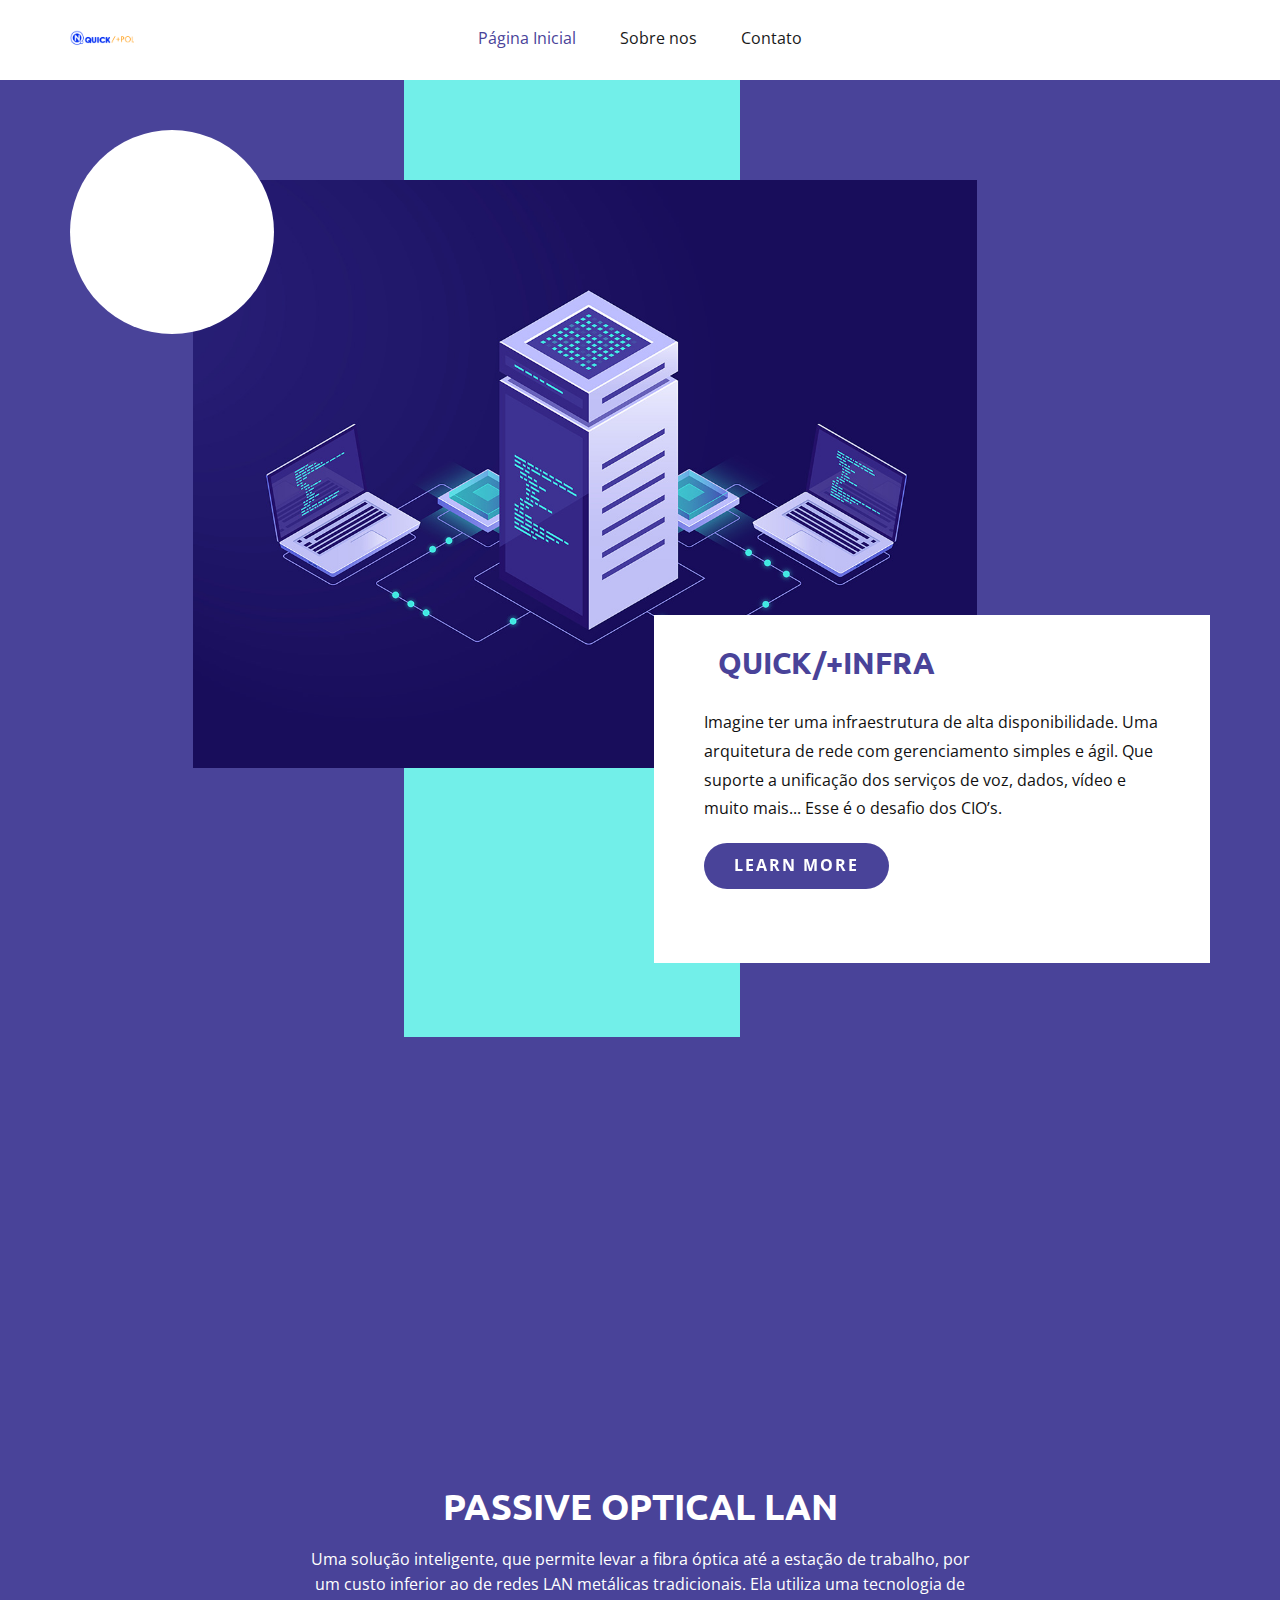
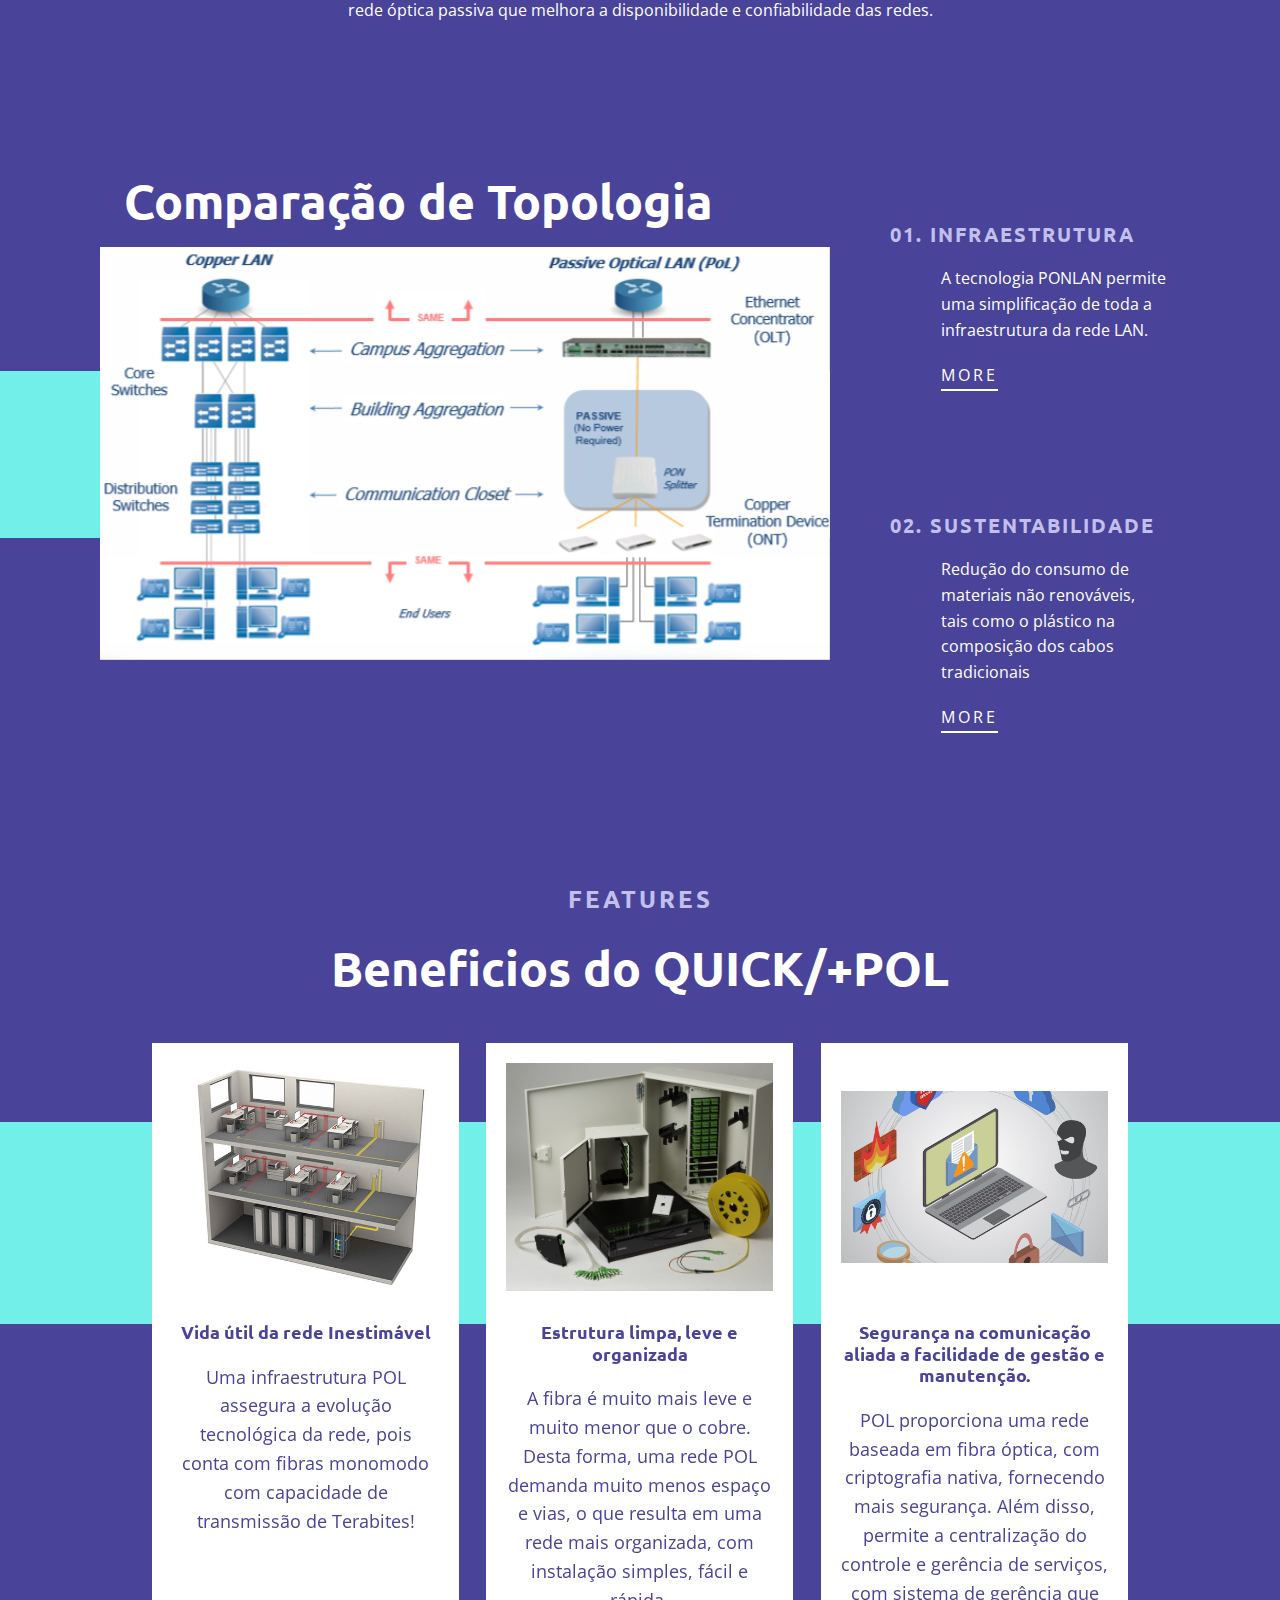
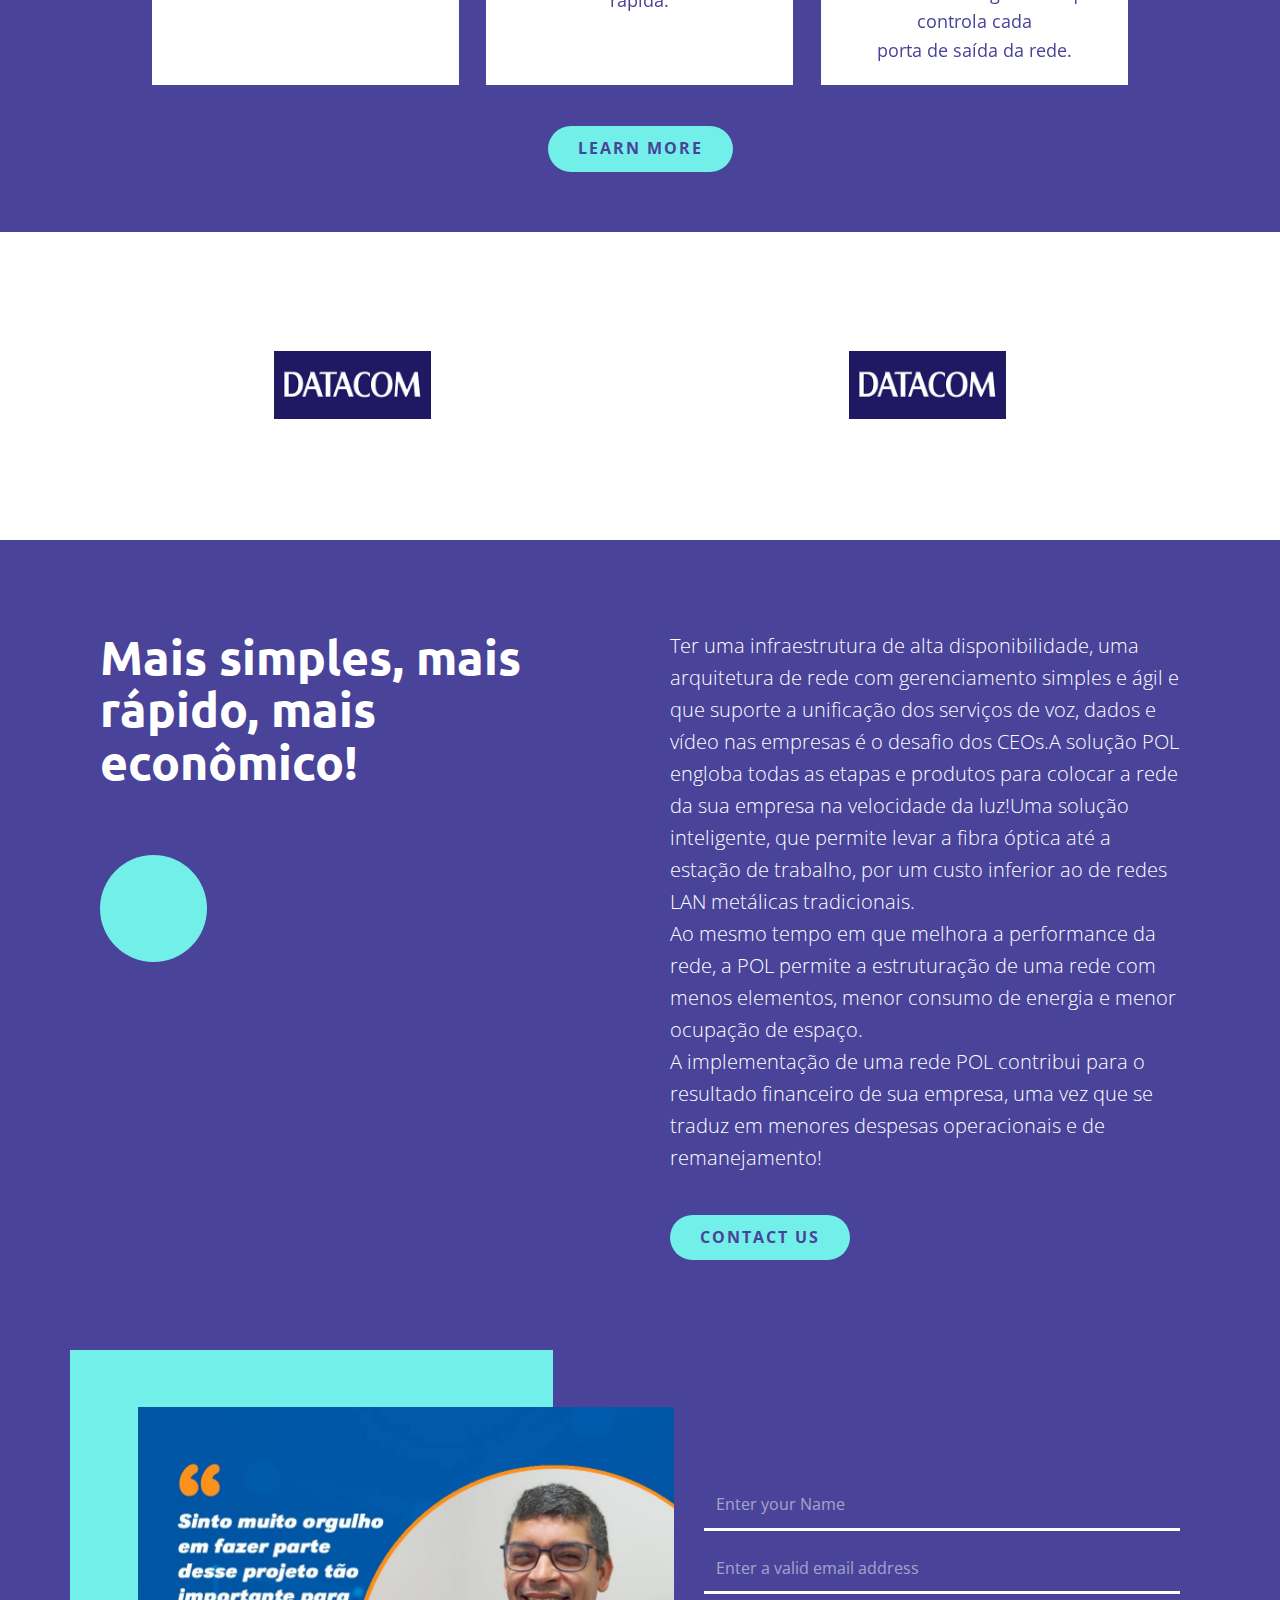
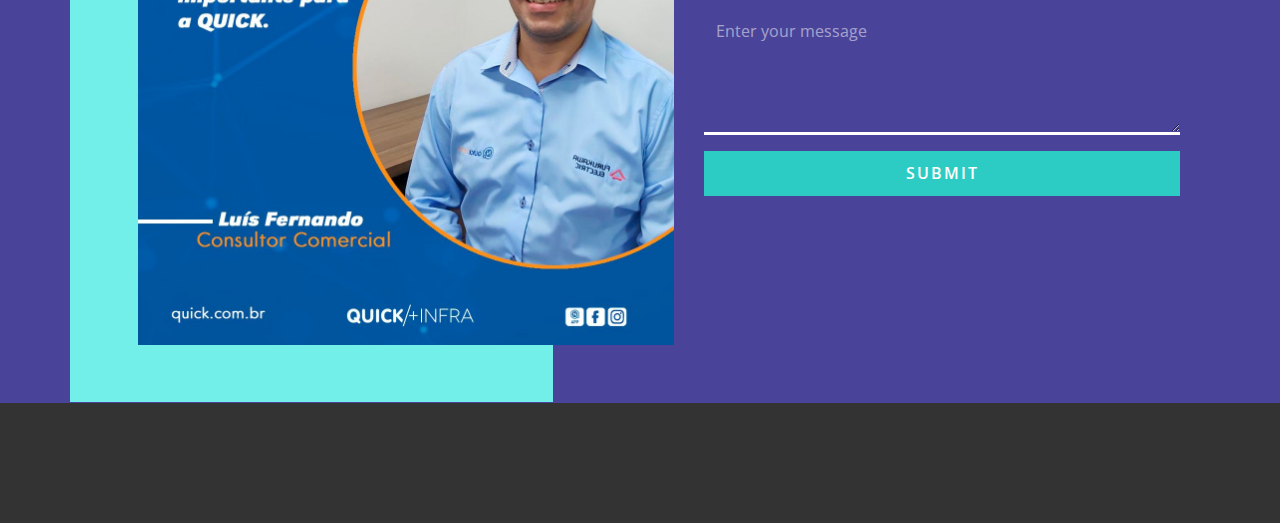
<file: index.html>
<!DOCTYPE html>
<html style="font-size: 16px;">

<head>
    <meta name="viewport" content="width=device-width, initial-scale=1.0">
    <meta charset="utf-8">
    <meta name="keywords" content="Easily Accessible &amp; Secure, Data Visualization, High availability infrastructure, Hosting Datacenter">
    <meta name="description" content="">
    <meta name="page_type" content="np-template-header-footer-from-plugin">
    <title>Página Inicial</title>
    <link rel="stylesheet" href="nicepage.css" media="screen">
    <link rel="stylesheet" href="Página-Inicial.css" media="screen">
    <script class="u-script" type="text/javascript" src="jquery.js" defer=""></script>
    <script class="u-script" type="text/javascript" src="nicepage.js" defer=""></script>
    <link id="u-theme-google-font" rel="stylesheet" href="https://fonts.googleapis.com/css?family=Ubuntu:300,300i,400,400i,500,500i,700,700i|Open+Sans:300,300i,400,400i,600,600i,700,700i,800,800i">








    <script type="application/ld+json">
        {
            "@context": "http://schema.org",
            "@type": "Organization",
            "name": "+POL",
            "url": "index.html",
            "logo": "images/Imagem1.png"
        }
    </script>
    <meta property="og:title" content="Página Inicial">
    <meta property="og:type" content="website">
    <meta name="theme-color" content="#494399">
    <link rel="canonical" href="index.html">
    <meta property="og:url" content="index.html">
</head>

<body data-home-page="Página-Inicial.html" data-home-page-title="Página Inicial" class="u-body">
    <header class="u-clearfix u-header u-header" id="sec-05fe">
        <div class="u-clearfix u-sheet u-sheet-1">
            <a class="u-image u-logo u-image-1" data-image-width="659" data-image-height="173">
                <img src="images/Imagem1.png" class="u-logo-image u-logo-image-1" data-image-width="90.353">
            </a>
            <nav class="u-menu u-menu-dropdown u-offcanvas u-menu-1">
                <div class="menu-collapse" style="font-size: 1rem; letter-spacing: 0px;">
                    <a class="u-button-style u-custom-left-right-menu-spacing u-custom-padding-bottom u-custom-top-bottom-menu-spacing u-nav-link u-text-active-palette-1-base u-text-hover-palette-2-base" href="#">
                        <svg><use xmlns:xlink="http://www.w3.org/1999/xlink" xlink:href="#menu-hamburger"></use></svg>
                        <svg version="1.1" xmlns="http://www.w3.org/2000/svg" xmlns:xlink="http://www.w3.org/1999/xlink"><defs><symbol id="menu-hamburger" viewBox="0 0 16 16" style="width: 16px; height: 16px;"><rect y="1" width="16" height="2"></rect><rect y="7" width="16" height="2"></rect><rect y="13" width="16" height="2"></rect>
</symbol>
</defs></svg>
                    </a>
                </div>
                <div class="u-custom-menu u-nav-container">
                    <ul class="u-nav u-spacing-20 u-unstyled u-nav-1">
                        <li class="u-nav-item"><a class="u-border-active-palette-1-base u-border-hover-palette-1-base u-button-style u-nav-link u-text-active-palette-1-base u-text-grey-90 u-text-hover-palette-2-base" href="Página-Inicial.html" style="padding: 10px;">Página Inicial</a>
                        </li>
                        <li class="u-nav-item"><a class="u-border-active-palette-1-base u-border-hover-palette-1-base u-button-style u-nav-link u-text-active-palette-1-base u-text-grey-90 u-text-hover-palette-2-base" href="Page-4.html" style="padding: 10px;">Sobre nos</a>
                        </li>
                        <li class="u-nav-item"><a class="u-border-active-palette-1-base u-border-hover-palette-1-base u-button-style u-nav-link u-text-active-palette-1-base u-text-grey-90 u-text-hover-palette-2-base" href="Page-7.html" style="padding: 10px;">Contato</a>
                        </li>
                    </ul>
                </div>
                <div class="u-custom-menu u-nav-container-collapse">
                    <div class="u-black u-container-style u-inner-container-layout u-opacity u-opacity-95 u-sidenav">
                        <div class="u-sidenav-overflow">
                            <div class="u-menu-close"></div>
                            <ul class="u-align-center u-nav u-popupmenu-items u-unstyled u-nav-2">
                                <li class="u-nav-item"><a class="u-button-style u-nav-link" href="Página-Inicial.html" style="padding: 10px;">Página Inicial</a>
                                </li>
                                <li class="u-nav-item"><a class="u-button-style u-nav-link" href="Page-4.html" style="padding: 10px;">Sobre nos</a>
                                </li>
                                <li class="u-nav-item"><a class="u-button-style u-nav-link" href="Page-7.html" style="padding: 10px;">Contato</a>
                                </li>
                            </ul>
                        </div>
                    </div>
                    <div class="u-black u-menu-overlay u-opacity u-opacity-70"></div>
                </div>
            </nav>
        </div>
    </header>
    <section class="u-align-center u-clearfix u-palette-1-base u-section-1" id="sec-f60b">
        <div class="u-clearfix u-sheet u-sheet-1">
            <div class="u-absolute-hcenter-xs u-expanded-height-lg u-expanded-height-md u-expanded-height-xl u-expanded-height-xs u-palette-4-light-1 u-shape u-shape-rectangle u-shape-1"></div>
            <img class="u-image u-image-1" src="images/dfsfdsf.jpg" data-image-width="1200" data-image-height="900">
            <div class="u-align-left u-container-style u-group u-white u-group-1">
                <div class="u-container-layout u-container-layout-1">
                    <h3 class="u-text u-text-palette-1-base u-text-1">&nbsp; QUICK/+INFRA</h3>
                    <p class="u-text u-text-2">Imagine ter uma infraestrutura de alta disponibilidade. Uma arquitetura de rede com gerenciamento simples e ágil. Que suporte a unificação dos serviços de voz, dados, vídeo e muito mais... Esse é o desafio dos CIO’s. </p>
                    <a href="https://www.andradesolutions.com.br/bot.html" class="u-active-palette-4-light-1 u-btn u-btn-round u-button-style u-hover-palette-4-light-1 u-palette-1-base u-radius-50 u-text-active-palette-1-base u-text-body-alt-color u-text-hover-palette-1-base u-btn-1"
                        data-animation-name="zoomIn" data-animation-duration="1000" data-animation-delay="0" data-animation-direction="">learn more</a>
                </div>
            </div>
            <div class="u-shape u-shape-circle u-white u-shape-2"></div>
        </div>
    </section>
    <section class="u-align-center u-clearfix u-palette-1-base u-section-2" id="sec-abdc">
        <div class="u-clearfix u-sheet u-valign-middle u-sheet-1">
            <div class="u-align-left u-expanded-width-sm u-expanded-width-xs u-video u-video-1" data-animation-name="zoomIn" data-animation-duration="1000" data-animation-delay="0" data-animation-direction="">
                <div class="embed-responsive embed-responsive-1">
                    <iframe style="position: absolute;top: 0;left: 0;width: 100%;height: 100%;" class="embed-responsive-item" src="https://www.youtube.com/embed/mHbwTMyPUmw?mute=0&amp;showinfo=0&amp;controls=1&amp;start=0" frameborder="0" allowfullscreen=""></iframe>
                </div>
            </div>
            <h2 class="u-text u-text-1">PASSIVE OPTICAL LAN</h2>
            <p class="u-text u-text-2">Uma solução inteligente, que permite levar a fibra óptica até a&nbsp;estação de trabalho, por um custo inferior ao de redes LAN metálicas tradicionais. Ela utiliza uma tecnologia de rede óptica passiva que melhora a disponibilidade e confiabilidade
                das redes.</p>
        </div>
    </section>
    <section class="u-align-center-lg u-align-center-md u-align-center-sm u-align-center-xs u-clearfix u-palette-1-base u-section-3" id="sec-a2e8">
        <div class="u-palette-4-light-1 u-shape u-shape-rectangle u-shape-1"></div>
        <div class="u-clearfix u-layout-wrap u-layout-wrap-1">
            <div class="u-layout">
                <div class="u-layout-row">
                    <div class="u-container-style u-layout-cell u-size-60 u-layout-cell-1">
                        <div class="u-container-layout u-container-layout-1">
                            <h2 class="u-text u-text-1">&nbsp; Comparação de Topologia</h2>
                            <img src="images/image3.png" alt="" class="u-expanded-width u-image u-image-default u-image-1" data-image-width="703" data-image-height="390" data-animation-name="zoomIn" data-animation-duration="1000" data-animation-delay="0" data-animation-direction="">
                        </div>
                    </div>
                </div>
            </div>
        </div>
        <div class="u-list u-list-1">
            <div class="u-repeater u-repeater-1">
                <div class="u-container-style u-list-item u-repeater-item">
                    <div class="u-container-layout u-similar-container u-container-layout-2">
                        <h3 class="u-text u-text-2">01.&nbsp;INFRAESTRUTURA</h3>
                        <p class="u-text u-text-3">A&nbsp;tecnologia PONLAN permite uma simplificação de toda a infraestrutura da rede LAN. </p>
                        <a href="https://www.andradesolutions.com.br/bot.html" class="u-active-none u-border-2 u-border-white u-btn u-button-style u-hover-none u-none u-text-active-palette-2-light-3 u-text-body-alt-color u-text-hover-palette-3-light-3 u-btn-1">more</a>
                    </div>
                </div>
                <div class="u-container-style u-list-item u-repeater-item">
                    <div class="u-container-layout u-similar-container u-container-layout-3">
                        <h3 class="u-text u-text-4">02.&nbsp;SUSTENTABILIDADE</h3>
                        <p class="u-text u-text-5">Redução do consumo de materiais não renováveis, tais&nbsp;como o plástico na composição dos cabos tradicionais </p>
                        <a href="https://www.andradesolutions.com.br/bot.html" class="u-active-none u-border-2 u-border-white u-btn u-button-style u-hover-none u-none u-text-active-palette-2-light-3 u-text-body-alt-color u-text-hover-palette-3-light-3 u-btn-2">more<span class="u-text-body-alt-color"></span>
                <span class="u-text-body-alt-color"></span>
              </a>
                    </div>
                </div>
            </div>
        </div>
    </section>
    <section class="u-align-center u-clearfix u-palette-1-base u-valign-middle-sm u-section-4" id="carousel_e21f">
        <h4 class="u-text u-text-palette-1-light-2 u-text-1">Features</h4>
        <h1 class="u-text u-text-2">Beneficios do QUICK/+POL</h1>
        <div class="u-expanded-width u-palette-4-light-1 u-shape u-shape-rectangle u-shape-1"></div>
        <div class="u-list u-list-1">
            <div class="u-repeater u-repeater-1">
                <div class="u-align-center u-container-style u-list-item u-repeater-item u-shape-rectangle u-white u-list-item-1" data-animation-name="zoomIn" data-animation-duration="1000" data-animation-delay="0" data-animation-direction="">
                    <div class="u-container-layout u-similar-container u-valign-top u-container-layout-1">
                        <img src="images/POL.jpg" alt="" class="u-expanded-width u-image u-image-default u-image-1" data-image-width="750" data-image-height="422">
                        <h4 class="u-text u-text-palette-1-base u-text-3">Vida útil da rede Inestimável </h4>
                        <p class="u-text u-text-palette-1-base u-text-4">Uma infraestrutura POL assegura a evolução tecnológica da rede, pois<br>conta com fibras monomodo com capacidade de transmissão de Terabites!
                        </p>
                    </div>
                </div>
                <div class="u-align-center u-container-style u-list-item u-repeater-item u-shape-rectangle u-video-cover u-white u-list-item-2" data-animation-name="zoomIn" data-animation-duration="1000" data-animation-delay="0" data-animation-direction="">
                    <div class="u-container-layout u-similar-container u-valign-top u-container-layout-2">
                        <img src="images/P3A7180.jpg" alt="" class="u-expanded-width u-image u-image-default u-image-2" data-image-width="1600" data-image-height="1067">
                        <h4 class="u-text u-text-palette-1-base u-text-5">Estrutura limpa, leve e organizada </h4>
                        <p class="u-text u-text-palette-1-base u-text-6">A fibra é muito mais leve e muito menor que o cobre. Desta forma, uma rede POL demanda muito menos espaço e vias, o que resulta em uma rede mais organizada, com instalação simples, fácil e rápida.</p>
                    </div>
                </div>
                <div class="u-align-center u-container-style u-list-item u-repeater-item u-shape-rectangle u-video-cover u-white u-list-item-3" data-animation-name="zoomIn" data-animation-duration="1000" data-animation-delay="0" data-animation-direction="">
                    <div class="u-container-layout u-similar-container u-valign-top u-container-layout-3">
                        <img src="images/5-maneiras-de-melhorar-a-seguranca-da-rede-corporativa-1000x640.jpeg" alt="" class="u-expanded-width u-image u-image-contain u-image-default u-image-3" data-image-width="1000" data-image-height="640">
                        <h4 class="u-text u-text-palette-1-base u-text-7">Segurança na comunicação aliada a facilidade de gestão e manutenção.</h4>
                        <p class="u-text u-text-palette-1-base u-text-8">POL proporciona uma rede baseada em fibra óptica, com criptografia nativa, fornecendo mais segurança. Além disso, permite a centralização do controle e gerência de serviços, com sistema de gerência que controla cada<br>porta de
                            saída da rede.
                        </p>
                    </div>
                </div>
            </div>
        </div>
        <a href="https://www.andradesolutions.com.br/bot.html" class="u-active-white u-border-0 u-btn u-btn-round u-button-style u-hover-white u-palette-4-light-1 u-radius-50 u-text-active-palette-1-base u-text-hover-palette-1-base u-text-palette-1-base u-btn-1">learn more</a>
    </section>
    <section class="u-align-center u-clearfix u-section-5" id="sec-0697">
        <div class="u-clearfix u-sheet u-valign-middle u-sheet-1">
            <div class="u-expanded-width u-list u-list-1">
                <div class="u-repeater u-repeater-1">
                    <div class="u-container-style u-list-item u-repeater-item">
                        <div class="u-container-layout u-similar-container u-container-layout-1">
                            <img src="images/2cf4590de20081a2b0d9410c50691ee8809525ca0734cdd1a1d84460d7d5b237.png" alt="" class="u-image u-image-default u-image-1" data-image-width="340" data-image-height="148">
                        </div>
                    </div>
                    <div class="u-align-left u-container-style u-list-item u-repeater-item">
                        <div class="u-container-layout u-similar-container u-container-layout-2">
                            <img src="images/2cf4590de20081a2b0d9410c50691ee8809525ca0734cdd1a1d84460d7d5b237.png" alt="" class="u-image u-image-default u-image-2" data-image-width="340" data-image-height="148">
                        </div>
                    </div>
                </div>
            </div>
        </div>
    </section>
    <section class="u-clearfix u-palette-1-base u-section-6" id="sec-14cc">
        <div class="u-clearfix u-sheet u-valign-middle u-sheet-1">
            <div class="u-clearfix u-expanded-width u-layout-wrap u-layout-wrap-1">
                <div class="u-layout">
                    <div class="u-layout-row">
                        <div class="u-container-style u-layout-cell u-left-cell u-size-30 u-layout-cell-1">
                            <div class="u-container-layout u-valign-top u-container-layout-1">
                                <h1 class="u-text u-text-1">Mais simples, mais rápido, mais econômico!</h1>
                                <div class="u-palette-4-light-1 u-shape u-shape-circle u-shape-1"></div>
                            </div>
                        </div>
                        <div class="u-container-style u-layout-cell u-right-cell u-size-30 u-layout-cell-2">
                            <div class="u-container-layout u-valign-top u-container-layout-2">
                                <p class="u-text u-text-2">Ter uma infraestrutura de alta disponibilidade, uma arquitetura de rede com gerenciamento simples e ágil e que suporte a unificação dos serviços de voz, dados e vídeo nas empresas é o desafio dos CEOs.A solução POL engloba
                                    todas as etapas e produtos para colocar a rede da sua empresa na velocidade da luz!Uma solução inteligente, que permite levar a fibra óptica até a estação de trabalho, por um custo inferior ao de redes LAN metálicas
                                    tradicionais.
                                    <br>Ao mesmo tempo em que melhora a performance da rede, a POL permite a estruturação de uma rede com menos elementos, menor consumo de energia e menor ocupação de espaço.<br>A implementação de uma rede POL contribui
                                    para o resultado financeiro de sua empresa, uma vez que se traduz em menores despesas operacionais e de remanejamento!
                                </p>
                                <a href="https://www.andradesolutions.com.br/bot.html" class="u-active-white u-btn u-btn-round u-button-style u-hover-white u-palette-4-light-1 u-radius-50 u-text-active-palette-1-base u-text-hover-palette-1-base u-text-palette-1-base u-btn-1">contact us</a>
                            </div>
                        </div>
                    </div>
                </div>
            </div>
        </div>
    </section>
    <section class="u-clearfix u-palette-1-base u-section-7" id="carousel_6c7c">
        <div class="u-clearfix u-sheet u-valign-middle-lg u-valign-middle-xs u-sheet-1">
            <div class="u-expanded-height-lg u-expanded-height-md u-expanded-width-sm u-expanded-width-xs u-palette-4-light-1 u-shape u-shape-rectangle u-shape-1"></div>
            <div class="u-clearfix u-layout-wrap u-layout-wrap-1">
                <div class="u-gutter-0 u-layout">
                    <div class="u-layout-row">
                        <div class="u-container-style u-image u-layout-cell u-left-cell u-size-30 u-image-1" data-image-width="1080" data-image-height="1080">
                            <div class="u-container-layout u-container-layout-1"></div>
                        </div>
                        <div class="u-align-center u-container-style u-layout-cell u-right-cell u-size-30 u-layout-cell-2">
                            <div class="u-container-layout u-container-layout-2">
                                <div class="u-expanded-width u-form u-form-1">
                                    <form action="#" method="POST" class="u-block-8c70-9 u-clearfix u-form-spacing-15 u-form-vertical u-inner-form" source="custom">
                                        <!-- hidden inputs for siteId and pageId -->
                                        <div class="u-form-group u-form-name">
                                            <label for="name-76c6" class="u-form-control-hidden u-label u-label-1">Name</label>
                                            <input type="text" placeholder="Enter your Name" id="name-76c6" name="name" class="u-border-3 u-border-no-left u-border-no-right u-border-no-top u-border-white u-input u-input-rectangle" required="">
                                        </div>
                                        <!-- always visible -->
                                        <div class="u-form-email u-form-group">
                                            <label for="email-76c6" class="u-form-control-hidden u-label u-label-2">Email</label>
                                            <input type="email" placeholder="Enter a valid email address" id="email-76c6" name="email" class="u-border-3 u-border-no-left u-border-no-right u-border-no-top u-border-white u-input u-input-rectangle" required="">
                                        </div>
                                        <div class="u-form-group u-form-message">
                                            <label for="message-76c6" class="u-form-control-hidden u-label u-label-3">Message</label>
                                            <textarea placeholder="Enter your message" rows="4" cols="50" id="message-76c6" name="message" class="u-border-3 u-border-no-left u-border-no-right u-border-no-top u-border-white u-input u-input-rectangle" required=""></textarea>
                                        </div>
                                        <div class="u-align-center u-form-group u-form-submit">
                                            <a href="#" class="u-btn u-btn-submit u-button-style u-hover-palette-1-dark-1 u-palette-4-base u-btn-1">Submit</a>
                                            <input type="submit" value="submit" class="u-form-control-hidden">
                                        </div>
                                        <div class="u-form-send-message u-form-send-success"> Thank you! Your message has been sent. </div>
                                        <div class="u-form-send-error u-form-send-message"> Unable to send your message. Please fix errors then try again. </div>
                                        <input type="hidden" value="" name="recaptchaResponse">
                                    </form>
                                </div>
                            </div>
                        </div>
                    </div>
                </div>
            </div>
        </div>
    </section>


    <footer class="u-align-left u-clearfix u-footer u-grey-80 u-footer" id="sec-e3f5">
        <div class="u-clearfix u-sheet u-sheet-1"></div>
    </footer>
</body>

</html>
</file>
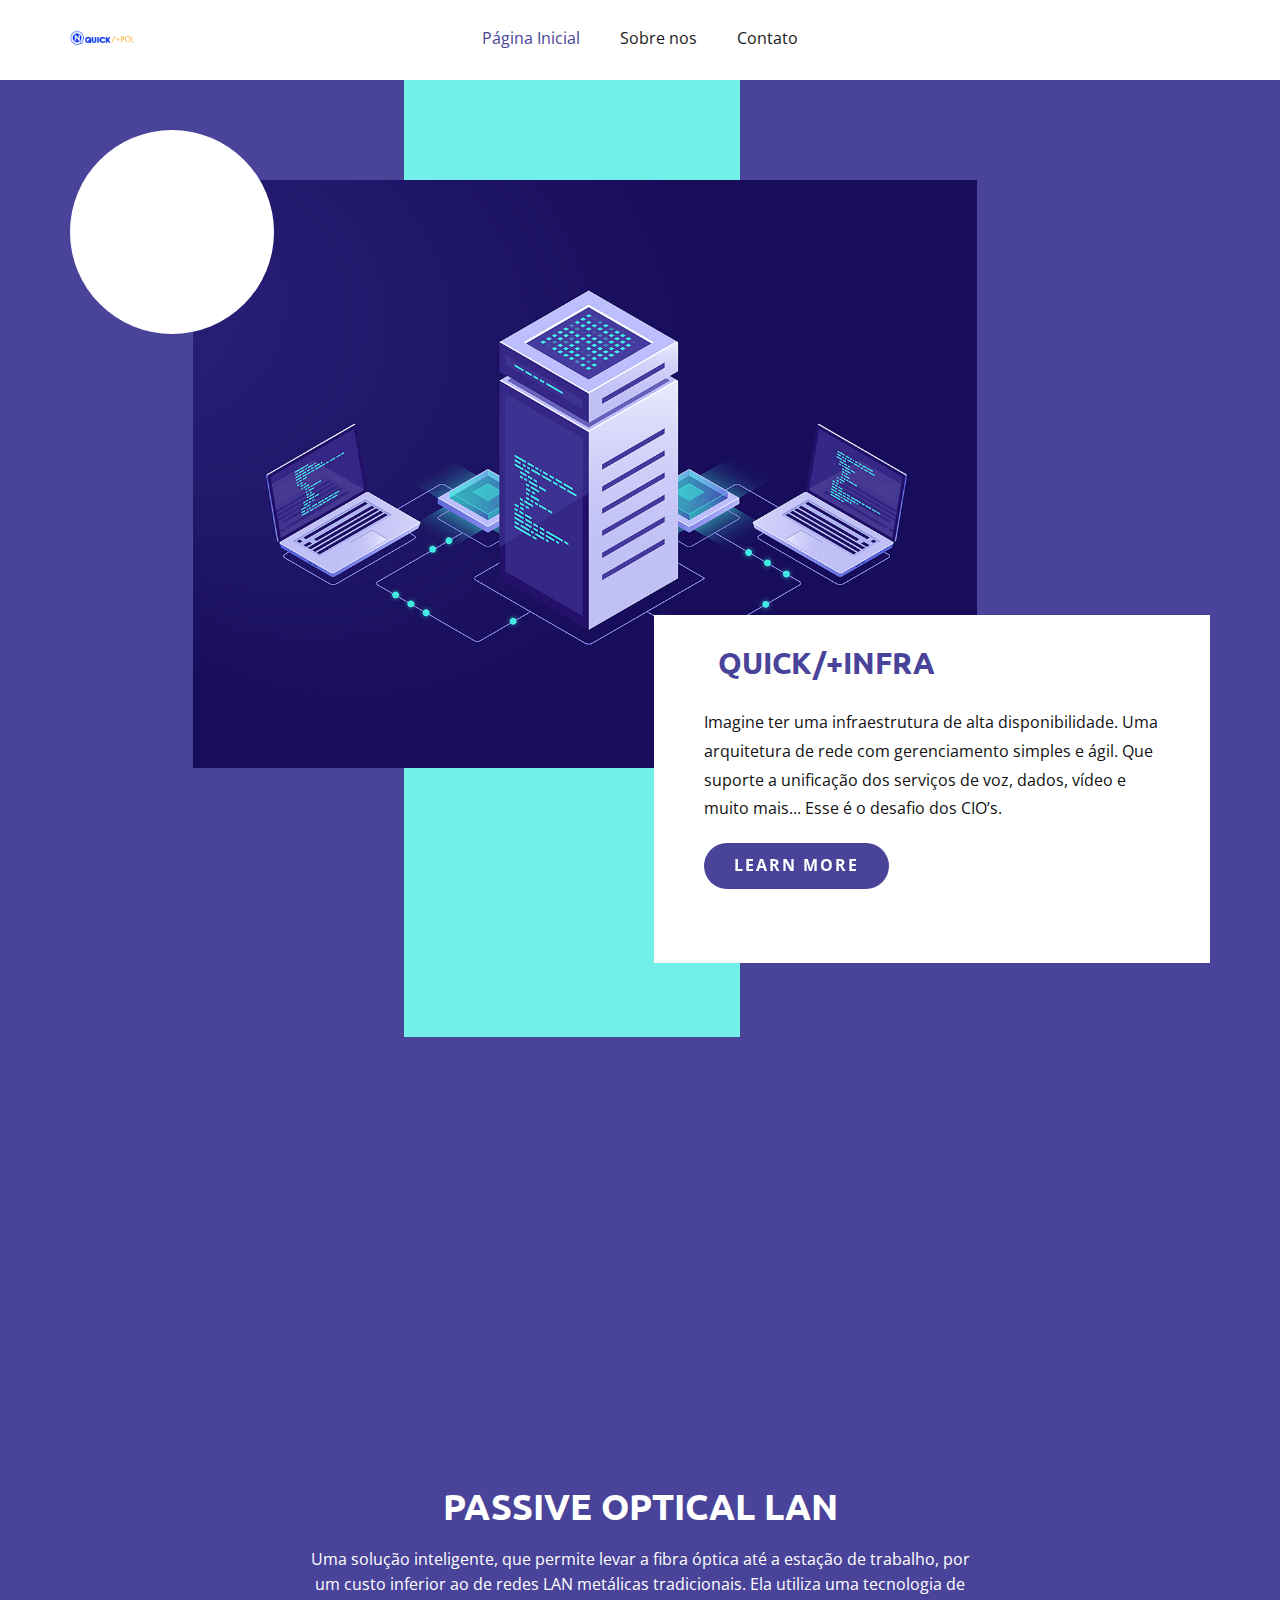
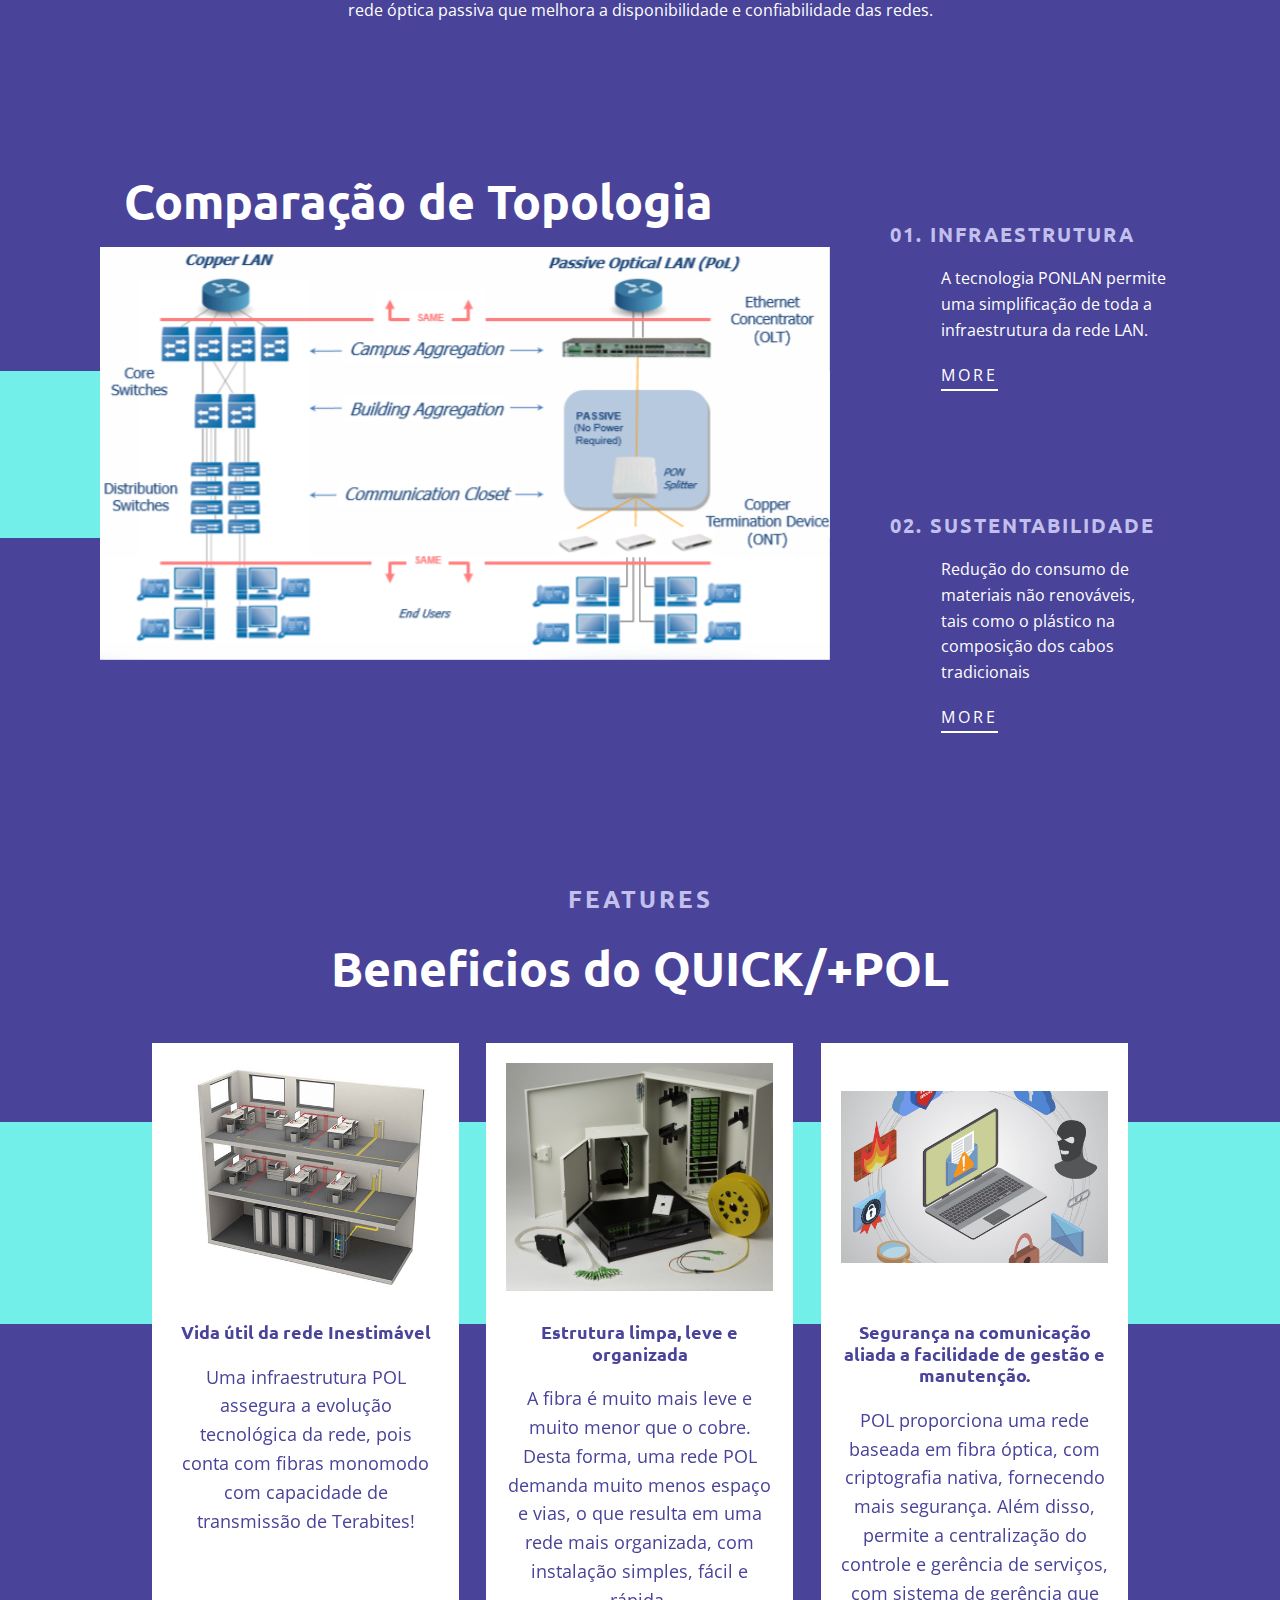
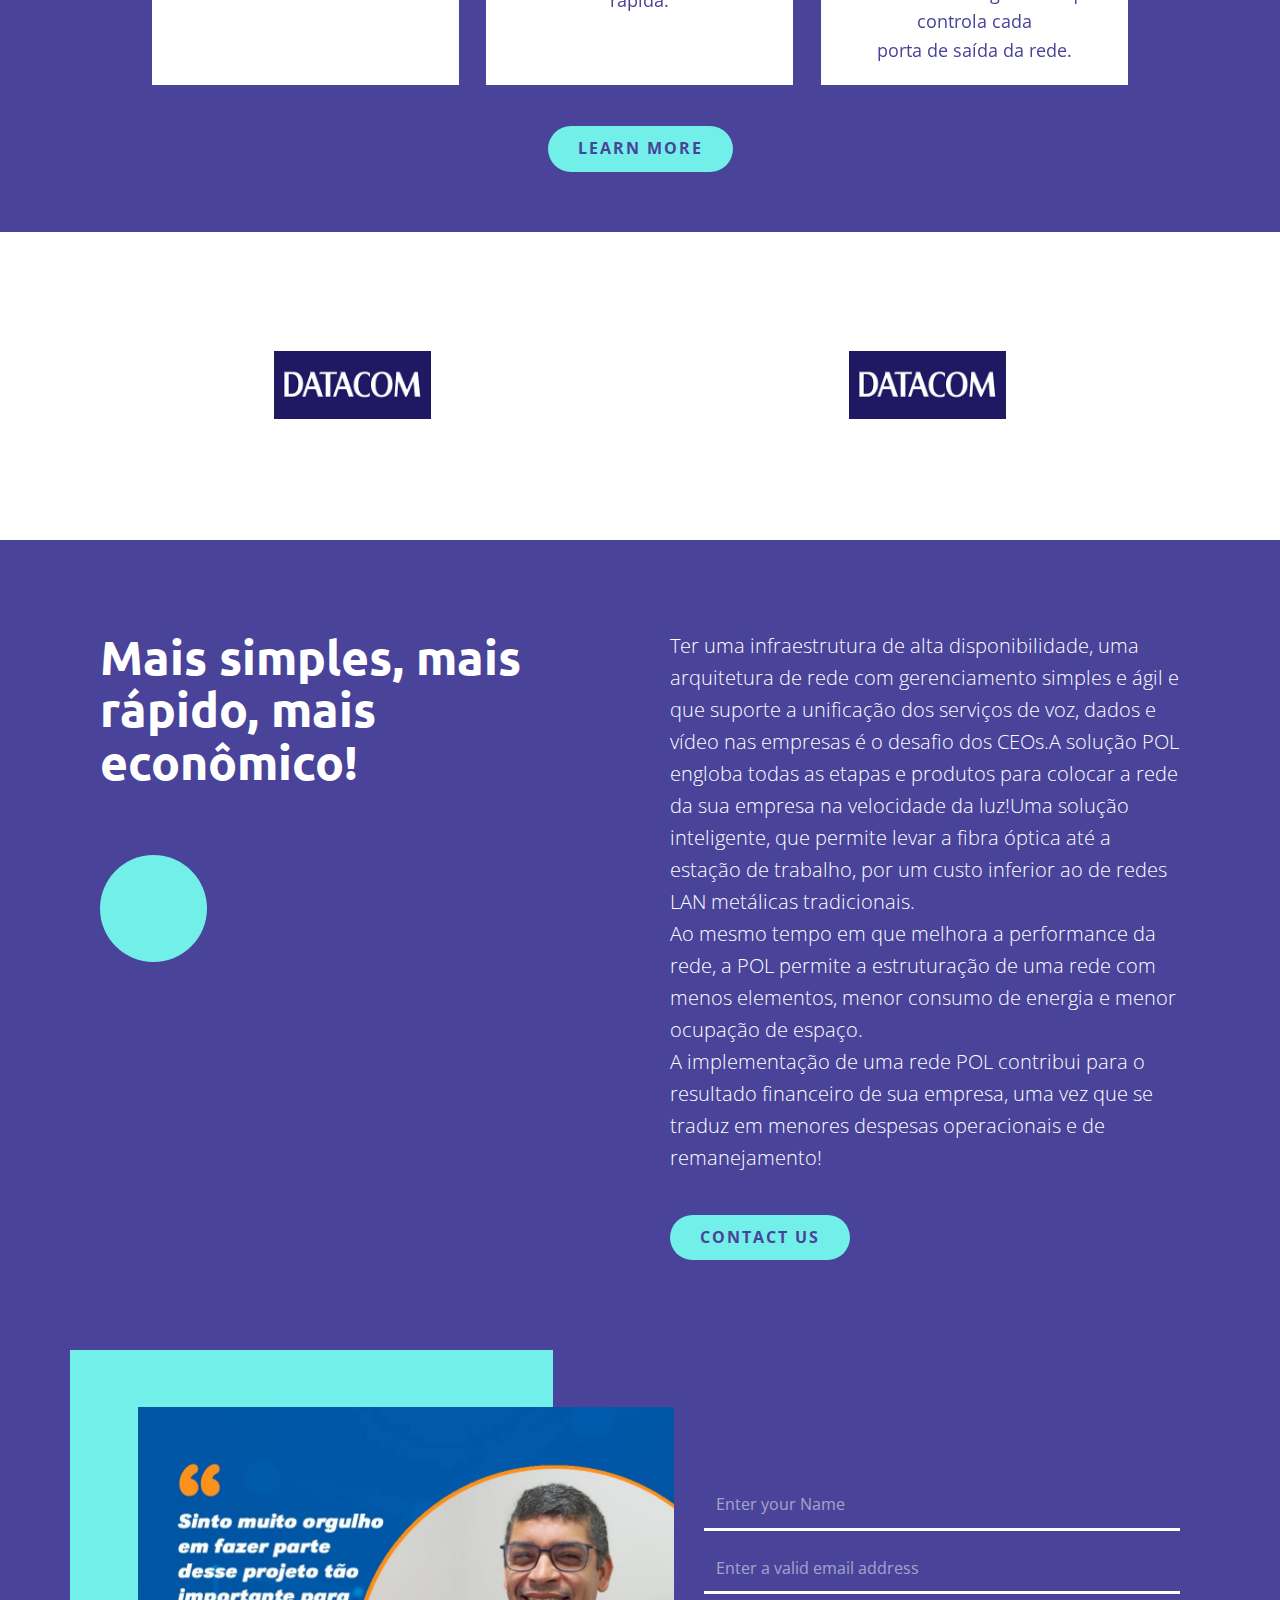
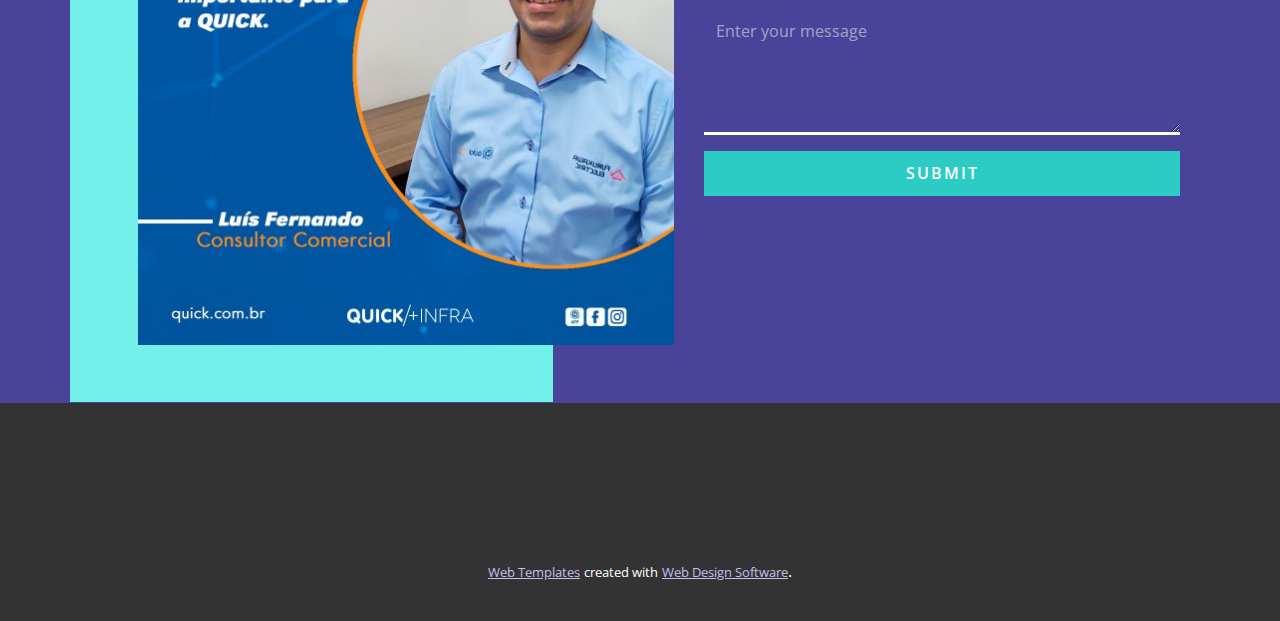
<file: Página-Inicial.html>
<!DOCTYPE html>
<html style="font-size: 16px;">
  <head>
    <meta name="viewport" content="width=device-width, initial-scale=1.0">
    <meta charset="utf-8">
    <meta name="keywords" content="Easily Accessible &amp; Secure, Data Visualization, High availability infrastructure, Hosting Datacenter">
    <meta name="description" content="">
    <meta name="page_type" content="np-template-header-footer-from-plugin">
    <title>Página Inicial</title>
    <link rel="stylesheet" href="nicepage.css" media="screen">
<link rel="stylesheet" href="Página-Inicial.css" media="screen">
    <script class="u-script" type="text/javascript" src="jquery.js" defer=""></script>
    <script class="u-script" type="text/javascript" src="nicepage.js" defer=""></script>
    <meta name="generator" content="Nicepage 3.13.2, nicepage.com">
    <link id="u-theme-google-font" rel="stylesheet" href="https://fonts.googleapis.com/css?family=Ubuntu:300,300i,400,400i,500,500i,700,700i|Open+Sans:300,300i,400,400i,600,600i,700,700i,800,800i">
    
    
    
    
    
    
    
    
    <script type="application/ld+json">{
		"@context": "http://schema.org",
		"@type": "Organization",
		"name": "+POL",
		"url": "index.html",
		"logo": "images/Imagem1.png"
}</script>
    <meta property="og:title" content="Página Inicial">
    <meta property="og:type" content="website">
    <meta name="theme-color" content="#494399">
    <link rel="canonical" href="index.html">
    <meta property="og:url" content="index.html">
  </head>
  <body class="u-body"><header class="u-clearfix u-header u-header" id="sec-05fe"><div class="u-clearfix u-sheet u-sheet-1">
        <a href="https://nicepage.com" class="u-image u-logo u-image-1" data-image-width="659" data-image-height="173">
          <img src="images/Imagem1.png" class="u-logo-image u-logo-image-1" data-image-width="90.353">
        </a>
        <nav class="u-menu u-menu-dropdown u-offcanvas u-menu-1">
          <div class="menu-collapse" style="font-size: 1rem; letter-spacing: 0px;">
            <a class="u-button-style u-custom-left-right-menu-spacing u-custom-padding-bottom u-custom-top-bottom-menu-spacing u-nav-link u-text-active-palette-1-base u-text-hover-palette-2-base" href="#">
              <svg><use xmlns:xlink="http://www.w3.org/1999/xlink" xlink:href="#menu-hamburger"></use></svg>
              <svg version="1.1" xmlns="http://www.w3.org/2000/svg" xmlns:xlink="http://www.w3.org/1999/xlink"><defs><symbol id="menu-hamburger" viewBox="0 0 16 16" style="width: 16px; height: 16px;"><rect y="1" width="16" height="2"></rect><rect y="7" width="16" height="2"></rect><rect y="13" width="16" height="2"></rect>
</symbol>
</defs></svg>
            </a>
          </div>
          <div class="u-custom-menu u-nav-container">
            <ul class="u-nav u-spacing-20 u-unstyled u-nav-1"><li class="u-nav-item"><a class="u-border-active-palette-1-base u-border-hover-palette-1-base u-button-style u-nav-link u-text-active-palette-1-base u-text-grey-90 u-text-hover-palette-2-base" href="Página-Inicial.html" style="padding: 10px;">Página Inicial</a>
</li><li class="u-nav-item"><a class="u-border-active-palette-1-base u-border-hover-palette-1-base u-button-style u-nav-link u-text-active-palette-1-base u-text-grey-90 u-text-hover-palette-2-base" href="Page-4.html" style="padding: 10px;">Sobre nos</a>
</li><li class="u-nav-item"><a class="u-border-active-palette-1-base u-border-hover-palette-1-base u-button-style u-nav-link u-text-active-palette-1-base u-text-grey-90 u-text-hover-palette-2-base" href="Page-7.html" style="padding: 10px;">Contato</a>
</li></ul>
          </div>
          <div class="u-custom-menu u-nav-container-collapse">
            <div class="u-black u-container-style u-inner-container-layout u-opacity u-opacity-95 u-sidenav">
              <div class="u-sidenav-overflow">
                <div class="u-menu-close"></div>
                <ul class="u-align-center u-nav u-popupmenu-items u-unstyled u-nav-2"><li class="u-nav-item"><a class="u-button-style u-nav-link" href="Página-Inicial.html" style="padding: 10px;">Página Inicial</a>
</li><li class="u-nav-item"><a class="u-button-style u-nav-link" href="Page-4.html" style="padding: 10px;">Sobre nos</a>
</li><li class="u-nav-item"><a class="u-button-style u-nav-link" href="Page-7.html" style="padding: 10px;">Contato</a>
</li></ul>
              </div>
            </div>
            <div class="u-black u-menu-overlay u-opacity u-opacity-70"></div>
          </div>
        </nav>
      </div></header> 
    <section class="u-align-center u-clearfix u-palette-1-base u-section-1" id="sec-f60b">
      <div class="u-clearfix u-sheet u-sheet-1">
        <div class="u-absolute-hcenter-xs u-expanded-height-lg u-expanded-height-md u-expanded-height-xl u-expanded-height-xs u-palette-4-light-1 u-shape u-shape-rectangle u-shape-1"></div>
        <img class="u-image u-image-1" src="images/dfsfdsf.jpg" data-image-width="1200" data-image-height="900">
        <div class="u-align-left u-container-style u-group u-white u-group-1">
          <div class="u-container-layout u-container-layout-1">
            <h3 class="u-text u-text-palette-1-base u-text-1">&nbsp; QUICK/+INFRA</h3>
            <p class="u-text u-text-2">Imagine ter uma infraestrutura de alta disponibilidade. Uma arquitetura de rede com gerenciamento simples e ágil. 
Que suporte a unificação dos serviços de voz, dados, vídeo e muito mais...  
Esse é o desafio dos CIO’s. </p>
            <a href="https://www.andradesolutions.com.br/bot.html" class="u-active-palette-4-light-1 u-btn u-btn-round u-button-style u-hover-palette-4-light-1 u-palette-1-base u-radius-50 u-text-active-palette-1-base u-text-body-alt-color u-text-hover-palette-1-base u-btn-1" data-animation-name="zoomIn" data-animation-duration="1000" data-animation-delay="0" data-animation-direction="">learn more</a>
          </div>
        </div>
        <div class="u-shape u-shape-circle u-white u-shape-2"></div>
      </div>
    </section>
    <section class="u-align-center u-clearfix u-palette-1-base u-section-2" id="sec-abdc">
      <div class="u-clearfix u-sheet u-valign-middle u-sheet-1">
        <div class="u-align-left u-expanded-width-sm u-expanded-width-xs u-video u-video-1" data-animation-name="zoomIn" data-animation-duration="1000" data-animation-delay="0" data-animation-direction="">
          <div class="embed-responsive embed-responsive-1">
            <iframe style="position: absolute;top: 0;left: 0;width: 100%;height: 100%;" class="embed-responsive-item" src="https://www.youtube.com/embed/mHbwTMyPUmw?mute=0&amp;showinfo=0&amp;controls=1&amp;start=0" frameborder="0" allowfullscreen=""></iframe>
          </div>
        </div>
        <h2 class="u-text u-text-1">PASSIVE OPTICAL LAN</h2>
        <p class="u-text u-text-2">Uma solução inteligente, que permite levar a fibra óptica até a&nbsp;estação de trabalho, por um custo inferior ao de redes LAN metálicas tradicionais.
Ela utiliza uma tecnologia de rede óptica passiva que melhora a disponibilidade e confiabilidade das redes.</p>
      </div>
    </section>
    <section class="u-align-center-lg u-align-center-md u-align-center-sm u-align-center-xs u-clearfix u-palette-1-base u-section-3" id="sec-a2e8">
      <div class="u-palette-4-light-1 u-shape u-shape-rectangle u-shape-1"></div>
      <div class="u-clearfix u-layout-wrap u-layout-wrap-1">
        <div class="u-layout">
          <div class="u-layout-row">
            <div class="u-container-style u-layout-cell u-size-60 u-layout-cell-1">
              <div class="u-container-layout u-container-layout-1">
                <h2 class="u-text u-text-1">&nbsp; Comparação de Topologia</h2>
                <img src="images/image3.png" alt="" class="u-expanded-width u-image u-image-default u-image-1" data-image-width="703" data-image-height="390" data-animation-name="zoomIn" data-animation-duration="1000" data-animation-delay="0" data-animation-direction="">
              </div>
            </div>
          </div>
        </div>
      </div>
      <div class="u-list u-list-1">
        <div class="u-repeater u-repeater-1">
          <div class="u-container-style u-list-item u-repeater-item">
            <div class="u-container-layout u-similar-container u-container-layout-2">
              <h3 class="u-text u-text-2">01.&nbsp;INFRAESTRUTURA</h3>
              <p class="u-text u-text-3">A&nbsp;tecnologia PONLAN permite uma simplificação de toda a infraestrutura da rede LAN. </p>
              <a href="https://www.andradesolutions.com.br/bot.html" class="u-active-none u-border-2 u-border-white u-btn u-button-style u-hover-none u-none u-text-active-palette-2-light-3 u-text-body-alt-color u-text-hover-palette-3-light-3 u-btn-1">more</a>
            </div>
          </div>
          <div class="u-container-style u-list-item u-repeater-item">
            <div class="u-container-layout u-similar-container u-container-layout-3">
              <h3 class="u-text u-text-4">02.&nbsp;SUSTENTABILIDADE</h3>
              <p class="u-text u-text-5">Redução do consumo de materiais não renováveis, tais&nbsp;como o plástico na composição dos cabos tradicionais </p>
              <a href="https://www.andradesolutions.com.br/bot.html" class="u-active-none u-border-2 u-border-white u-btn u-button-style u-hover-none u-none u-text-active-palette-2-light-3 u-text-body-alt-color u-text-hover-palette-3-light-3 u-btn-2">more<span class="u-text-body-alt-color"></span>
                <span class="u-text-body-alt-color"></span>
              </a>
            </div>
          </div>
        </div>
      </div>
    </section>
    <section class="u-align-center u-clearfix u-palette-1-base u-valign-middle-sm u-section-4" id="carousel_e21f">
      <h4 class="u-text u-text-palette-1-light-2 u-text-1">Features</h4>
      <h1 class="u-text u-text-2">Beneficios do QUICK/+POL</h1>
      <div class="u-expanded-width u-palette-4-light-1 u-shape u-shape-rectangle u-shape-1"></div>
      <div class="u-list u-list-1">
        <div class="u-repeater u-repeater-1">
          <div class="u-align-center u-container-style u-list-item u-repeater-item u-shape-rectangle u-white u-list-item-1" data-animation-name="zoomIn" data-animation-duration="1000" data-animation-delay="0" data-animation-direction="">
            <div class="u-container-layout u-similar-container u-valign-top u-container-layout-1">
              <img src="images/POL.jpg" alt="" class="u-expanded-width u-image u-image-default u-image-1" data-image-width="750" data-image-height="422">
              <h4 class="u-text u-text-palette-1-base u-text-3">Vida útil da rede Inestimável </h4>
              <p class="u-text u-text-palette-1-base u-text-4">Uma infraestrutura POL assegura a evolução tecnológica da rede, pois<br>conta com fibras monomodo com capacidade de transmissão de Terabites!
              </p>
            </div>
          </div>
          <div class="u-align-center u-container-style u-list-item u-repeater-item u-shape-rectangle u-video-cover u-white u-list-item-2" data-animation-name="zoomIn" data-animation-duration="1000" data-animation-delay="0" data-animation-direction="">
            <div class="u-container-layout u-similar-container u-valign-top u-container-layout-2">
              <img src="images/P3A7180.jpg" alt="" class="u-expanded-width u-image u-image-default u-image-2" data-image-width="1600" data-image-height="1067">
              <h4 class="u-text u-text-palette-1-base u-text-5">Estrutura limpa, leve e organizada </h4>
              <p class="u-text u-text-palette-1-base u-text-6">A fibra é muito mais leve e muito menor que o cobre. Desta forma, uma rede POL demanda muito menos espaço e vias, o que resulta em uma rede mais organizada, com instalação simples, fácil e rápida.</p>
            </div>
          </div>
          <div class="u-align-center u-container-style u-list-item u-repeater-item u-shape-rectangle u-video-cover u-white u-list-item-3" data-animation-name="zoomIn" data-animation-duration="1000" data-animation-delay="0" data-animation-direction="">
            <div class="u-container-layout u-similar-container u-valign-top u-container-layout-3">
              <img src="images/5-maneiras-de-melhorar-a-seguranca-da-rede-corporativa-1000x640.jpeg" alt="" class="u-expanded-width u-image u-image-contain u-image-default u-image-3" data-image-width="1000" data-image-height="640">
              <h4 class="u-text u-text-palette-1-base u-text-7">Segurança na comunicação aliada a facilidade de gestão e manutenção.</h4>
              <p class="u-text u-text-palette-1-base u-text-8">POL proporciona uma rede baseada em fibra óptica, com criptografia nativa, fornecendo mais segurança. Além disso, permite a centralização do controle e gerência de serviços, com sistema de gerência que controla cada<br>porta de saída da rede.
              </p>
            </div>
          </div>
        </div>
      </div>
      <a href="https://www.andradesolutions.com.br/bot.html" class="u-active-white u-border-0 u-btn u-btn-round u-button-style u-hover-white u-palette-4-light-1 u-radius-50 u-text-active-palette-1-base u-text-hover-palette-1-base u-text-palette-1-base u-btn-1">learn more</a>
    </section>
    <section class="u-align-center u-clearfix u-section-5" id="sec-0697">
      <div class="u-clearfix u-sheet u-valign-middle u-sheet-1">
        <div class="u-expanded-width u-list u-list-1">
          <div class="u-repeater u-repeater-1">
            <div class="u-container-style u-list-item u-repeater-item">
              <div class="u-container-layout u-similar-container u-container-layout-1">
                <img src="images/2cf4590de20081a2b0d9410c50691ee8809525ca0734cdd1a1d84460d7d5b237.png" alt="" class="u-image u-image-default u-image-1" data-image-width="340" data-image-height="148">
              </div>
            </div>
            <div class="u-align-left u-container-style u-list-item u-repeater-item">
              <div class="u-container-layout u-similar-container u-container-layout-2">
                <img src="images/2cf4590de20081a2b0d9410c50691ee8809525ca0734cdd1a1d84460d7d5b237.png" alt="" class="u-image u-image-default u-image-2" data-image-width="340" data-image-height="148">
              </div>
            </div>
          </div>
        </div>
      </div>
    </section>
    <section class="u-clearfix u-palette-1-base u-section-6" id="sec-14cc">
      <div class="u-clearfix u-sheet u-valign-middle u-sheet-1">
        <div class="u-clearfix u-expanded-width u-layout-wrap u-layout-wrap-1">
          <div class="u-layout">
            <div class="u-layout-row">
              <div class="u-container-style u-layout-cell u-left-cell u-size-30 u-layout-cell-1">
                <div class="u-container-layout u-valign-top u-container-layout-1">
                  <h1 class="u-text u-text-1">Mais simples, mais rápido, mais econômico!</h1>
                  <div class="u-palette-4-light-1 u-shape u-shape-circle u-shape-1"></div>
                </div>
              </div>
              <div class="u-container-style u-layout-cell u-right-cell u-size-30 u-layout-cell-2">
                <div class="u-container-layout u-valign-top u-container-layout-2">
                  <p class="u-text u-text-2">Ter uma infraestrutura de alta disponibilidade, uma arquitetura de rede com gerenciamento simples e ágil e que suporte a unificação dos serviços de voz, dados e vídeo nas empresas é o desafio dos CEOs.A solução POL engloba todas as etapas e produtos para colocar a rede da sua empresa na velocidade da luz!Uma solução inteligente, que permite levar a fibra óptica até a estação de trabalho, por um custo inferior ao de redes LAN metálicas tradicionais.<br>Ao mesmo tempo em que melhora a performance da rede, a POL permite a estruturação de uma rede com menos elementos, menor consumo de energia e menor ocupação de espaço.<br>A implementação de uma rede POL contribui para o resultado financeiro de sua empresa, uma vez que se traduz em menores despesas operacionais e de remanejamento!
                  </p>
                  <a href="https://nicepage.com/k/adult-website-templates" class="u-active-white u-btn u-btn-round u-button-style u-hover-white u-palette-4-light-1 u-radius-50 u-text-active-palette-1-base u-text-hover-palette-1-base u-text-palette-1-base u-btn-1">contact us</a>
                </div>
              </div>
            </div>
          </div>
        </div>
      </div>
    </section>
    <section class="u-clearfix u-palette-1-base u-section-7" id="carousel_6c7c">
      <div class="u-clearfix u-sheet u-valign-middle-lg u-valign-middle-xs u-sheet-1">
        <div class="u-expanded-height-lg u-expanded-height-md u-expanded-width-sm u-expanded-width-xs u-palette-4-light-1 u-shape u-shape-rectangle u-shape-1"></div>
        <div class="u-clearfix u-layout-wrap u-layout-wrap-1">
          <div class="u-gutter-0 u-layout">
            <div class="u-layout-row">
              <div class="u-container-style u-image u-layout-cell u-left-cell u-size-30 u-image-1" data-image-width="1080" data-image-height="1080">
                <div class="u-container-layout u-container-layout-1"></div>
              </div>
              <div class="u-align-center u-container-style u-layout-cell u-right-cell u-size-30 u-layout-cell-2">
                <div class="u-container-layout u-container-layout-2">
                  <div class="u-expanded-width u-form u-form-1">
                    <form action="#" method="POST" class="u-block-8c70-9 u-clearfix u-form-spacing-15 u-form-vertical u-inner-form" source="custom"><!-- hidden inputs for siteId and pageId -->
                      <div class="u-form-group u-form-name">
                        <label for="name-76c6" class="u-form-control-hidden u-label u-label-1">Name</label>
                        <input type="text" placeholder="Enter your Name" id="name-76c6" name="name" class="u-border-3 u-border-no-left u-border-no-right u-border-no-top u-border-white u-input u-input-rectangle" required="">
                      </div><!-- always visible -->
                      <div class="u-form-email u-form-group">
                        <label for="email-76c6" class="u-form-control-hidden u-label u-label-2">Email</label>
                        <input type="email" placeholder="Enter a valid email address" id="email-76c6" name="email" class="u-border-3 u-border-no-left u-border-no-right u-border-no-top u-border-white u-input u-input-rectangle" required="">
                      </div>
                      <div class="u-form-group u-form-message">
                        <label for="message-76c6" class="u-form-control-hidden u-label u-label-3">Message</label>
                        <textarea placeholder="Enter your message" rows="4" cols="50" id="message-76c6" name="message" class="u-border-3 u-border-no-left u-border-no-right u-border-no-top u-border-white u-input u-input-rectangle" required=""></textarea>
                      </div>
                      <div class="u-align-center u-form-group u-form-submit">
                        <a href="#" class="u-btn u-btn-submit u-button-style u-hover-palette-1-dark-1 u-palette-4-base u-btn-1">Submit</a>
                        <input type="submit" value="submit" class="u-form-control-hidden">
                      </div>
                      <div class="u-form-send-message u-form-send-success"> Thank you! Your message has been sent. </div>
                      <div class="u-form-send-error u-form-send-message"> Unable to send your message. Please fix errors then try again. </div>
                      <input type="hidden" value="" name="recaptchaResponse">
                    </form>
                  </div>
                </div>
              </div>
            </div>
          </div>
        </div>
      </div>
    </section>
    
    
    <footer class="u-align-left u-clearfix u-footer u-grey-80 u-footer" id="sec-e3f5"><div class="u-clearfix u-sheet u-sheet-1"></div></footer>
    <section class="u-backlink u-clearfix u-grey-80">
      <a class="u-link" href="https://nicepage.com/website-templates" target="_blank">
        <span>Web Templates</span>
      </a>
      <p class="u-text">
        <span>created with</span>
      </p>
      <a class="u-link" href="https://nicepage.com/" target="_blank">
        <span>Web Design Software</span>
      </a>. 
    </section>
  </body>
</html>
</file>
